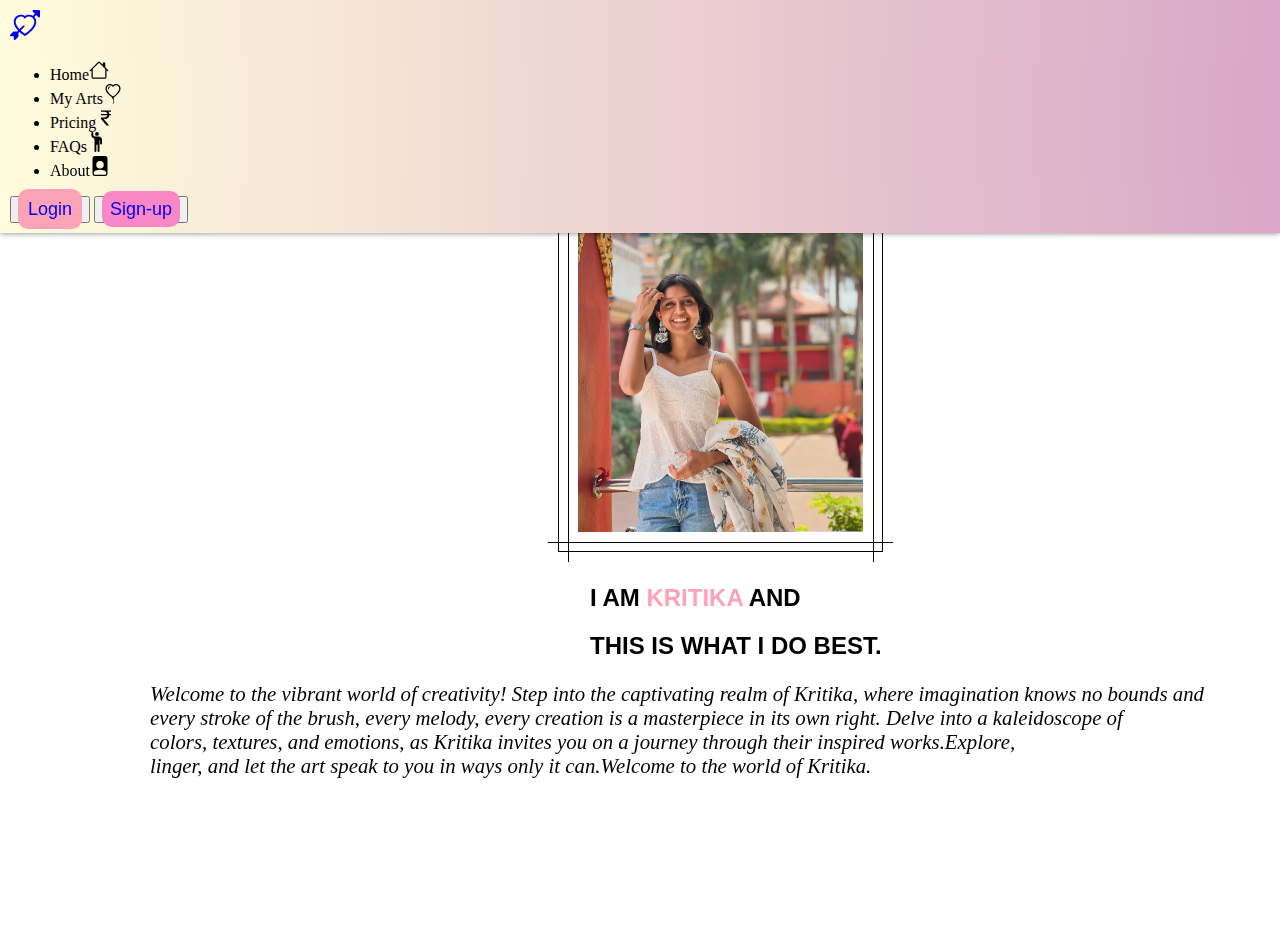
<file: index.html>
<!DOCTYPE html>
<html lang="en">
    <head>
        <meta charset="utf-8">
        <meta name="viewport" content="width=device-width, initial-scale=1">
        <title>Kritika</title>
        <link href="https://cdn.jsdelivr.net/npm/bootstrap@5.3.1/dist/css/bootstrap.min.css" rel="stylesheet" integrity="sha384-4bw+/aepP/YC94hEpVNVgiZdgIC5+VKNBQNGCHeKRQN+PtmoHDEXuppvnDJzQIu9" crossorigin="anonymous">
        <link rel="stylesheet" href="style.css">
    </head>
    <body>

        <header class="d-flex flex-wrap align-items-center justify-content-center justify-content-md-between py-3 mb-4 border-bottom">
            <div class="col-md-3 mb-2 mb-md-0">
                <a href="https://www.instagram.com/kritika_kika?igsh=OHUxZjAza2o1anF1" class="d-inline-flex link-body-emphasis text-decoration-none">
                    <svg xmlns="http://www.w3.org/2000/svg" width="30" height="30" fill="currentColor" class="bi bi-arrow-through-heart" viewBox="0 0 16 16">
                        <path fill-rule="evenodd" d="M2.854 15.854A.5.5 0 0 1 2 15.5V14H.5a.5.5 0 0 1-.354-.854l1.5-1.5A.5.5 0 0 1 2 11.5h1.793l.53-.53c-.771-.802-1.328-1.58-1.704-2.32-.798-1.575-.775-2.996-.213-4.092C3.426 2.565 6.18 1.809 8 3.233c1.25-.98 2.944-.928 4.212-.152L13.292 2 12.147.854A.5.5 0 0 1 12.5 0h3a.5.5 0 0 1 .5.5v3a.5.5 0 0 1-.854.354L14 2.707l-1.006 1.006c.236.248.44.531.6.845.562 1.096.585 2.517-.213 4.092-.793 1.563-2.395 3.288-5.105 5.08L8 13.912l-.276-.182a22 22 0 0 1-2.685-2.062l-.539.54V14a.5.5 0 0 1-.146.354zm2.893-4.894A20.4 20.4 0 0 0 8 12.71c2.456-1.666 3.827-3.207 4.489-4.512.679-1.34.607-2.42.215-3.185-.817-1.595-3.087-2.054-4.346-.761L8 4.62l-.358-.368c-1.259-1.293-3.53-.834-4.346.761-.392.766-.464 1.845.215 3.185.323.636.815 1.33 1.519 2.065l1.866-1.867a.5.5 0 1 1 .708.708z"/>
                    </svg>
                </a>
            </div>
            <nav>
            <ul class="nav navbar navbar-custom col-12 col-md-auto mb-2 justify-content-center mb-md-0">
                <li class="link active">
                    <a href="#" class="navbar-brand nav-link px-2 link-secondary">
                        Home<svg xmlns="http://www.w3.org/2000/svg" width="20" height="20" fill="currentColor" class="bi bi-house" viewBox="0 0 16 16">
                            <path d="M8.707 1.5a1 1 0 0 0-1.414 0L.646 8.146a.5.5 0 0 0 .708.708L2 8.207V13.5A1.5 1.5 0 0 0 3.5 15h9a1.5 1.5 0 0 0 1.5-1.5V8.207l.646.647a.5.5 0 0 0 .708-.708L13 5.793V2.5a.5.5 0 0 0-.5-.5h-1a.5.5 0 0 0-.5.5v1.293zM13 7.207V13.5a.5.5 0 0 1-.5.5h-9a.5.5 0 0 1-.5-.5V7.207l5-5z"/>
                            </svg>
                    </a>
                </li>
                <li class="link">
                    <a href="#" class="navbar-brand nav-link px-2">
                        My Arts<svg xmlns="http://www.w3.org/2000/svg" width="20" height="20" fill="currentColor" class="bi bi-balloon-heart" viewBox="0 0 16 16">
                            <path fill-rule="evenodd" d="m8 2.42-.717-.737c-1.13-1.161-3.243-.777-4.01.72-.35.685-.451 1.707.236 3.062C4.16 6.753 5.52 8.32 8 10.042c2.479-1.723 3.839-3.29 4.491-4.577.687-1.355.587-2.377.236-3.061-.767-1.498-2.88-1.882-4.01-.721zm-.49 8.5c-10.78-7.44-3-13.155.359-10.063q.068.062.132.129.065-.067.132-.129c3.36-3.092 11.137 2.624.357 10.063l.235.468a.25.25 0 1 1-.448.224l-.008-.017c.008.11.02.202.037.29.054.27.161.488.419 1.003.288.578.235 1.15.076 1.629-.157.469-.422.867-.588 1.115l-.004.007a.25.25 0 1 1-.416-.278c.168-.252.4-.6.533-1.003.133-.396.163-.824-.049-1.246l-.013-.028c-.24-.48-.38-.758-.448-1.102a3 3 0 0 1-.052-.45l-.04.08a.25.25 0 1 1-.447-.224l.235-.468ZM6.013 2.06c-.649-.18-1.483.083-1.85.798-.131.258-.245.689-.08 1.335.063.244.414.198.487-.043.21-.697.627-1.447 1.359-1.692.217-.073.304-.337.084-.398"/>
                            </svg>
                    </a>
                </li>
                <li class="link">
                    <a href="#" class="navbar-brand nav-link px-2">
                        Pricing<svg xmlns="http://www.w3.org/2000/svg" width="20" height="20" fill="currentColor" class="bi bi-currency-rupee" viewBox="0 0 16 16">
                            <path d="M4 3.06h2.726c1.22 0 2.12.575 2.325 1.724H4v1.051h5.051C8.855 7.001 8 7.558 6.788 7.558H4v1.317L8.437 14h2.11L6.095 8.884h.855c2.316-.018 3.465-1.476 3.688-3.049H12V4.784h-1.345c-.08-.778-.357-1.335-.793-1.732H12V2H4z"/>
                            </svg>
                    </a>
                </li>
                <li class="link">
                    <a href="#" class="navbar-brand nav-link px-2">
                        FAQs<svg xmlns="http://www.w3.org/2000/svg" width="20" height="20" fill="currentColor" class="bi bi-person-raised-hand" viewBox="0 0 16 16">
                            <path d="M6 6.207v9.043a.75.75 0 0 0 1.5 0V10.5a.5.5 0 0 1 1 0v4.75a.75.75 0 0 0 1.5 0v-8.5a.25.25 0 1 1 .5 0v2.5a.75.75 0 0 0 1.5 0V6.5a3 3 0 0 0-3-3H6.236a1 1 0 0 1-.447-.106l-.33-.165A.83.83 0 0 1 5 2.488V.75a.75.75 0 0 0-1.5 0v2.083c0 .715.404 1.37 1.044 1.689L5.5 5c.32.32.5.754.5 1.207"/>
                            <path d="M8 3a1.5 1.5 0 1 0 0-3 1.5 1.5 0 0 0 0 3"/>
                            </svg>
                    </a>
                </li>
                <li class="link">
                    <a href="#" class="navbar-brand nav-link px-2">
                        About<svg xmlns="http://www.w3.org/2000/svg" width="20" height="20" fill="currentColor" class="bi bi-file-person-fill" viewBox="0 0 16 16">
                            <path d="M12 0H4a2 2 0 0 0-2 2v12a2 2 0 0 0 2 2h8a2 2 0 0 0 2-2V2a2 2 0 0 0-2-2m-1 7a3 3 0 1 1-6 0 3 3 0 0 1 6 0m-3 4c2.623 0 4.146.826 5 1.755V14a1 1 0 0 1-1 1H4a1 1 0 0 1-1-1v-1.245C3.854 11.825 5.377 11 8 11"/>
                            </svg>
                    </a>
                </li>
            </ul>
          </nav>
          <div class="col-md-3 text-end">
            <button class="link btn rounded-pill px-3" type="button">
              <a href="login.html" class="text-light">Login</a>
            </button>
            <button class="link btn rounded-pill px-3" type="button">
              <a href="sign-up.html" class="text-dark">Sign-up</a>
            </button>
          </div>
        </header>
        <br><br><br><br><br>

        <section class="home-section active" >
          <div class="kritika">
            <img class="kika center" id="home" src="kika.jpg" alt="kritika doing hairflip challenge with beautiful smile">
            <div class="lala grid justify-content-center">
                <p>I AM <span class="s1">KRITIKA</span> AND</p>
                <p >THIS IS WHAT I DO BEST.</p>
            </div>
            <p class="lalala grid text-center justify-content-center ms-5 me-5" id="myArts">Welcome to the vibrant world of creativity! Step into the captivating realm of Kritika, where imagination knows no bounds and <br>every stroke of the brush, every melody, every creation is a masterpiece in its own right. Delve into a kaleidoscope of <br>colors, textures, and emotions, as Kritika invites you on a journey through their inspired works.Explore, <br> linger, and let the art speak to you in ways only it can.Welcome to the world of Kritika.</p>
          </div>
        </section>

        <section class="myArts-section">
            <main class="my-arts py-4 text-center">
              <div class="row py-sm-1">
                  <div class="col-lg-6 col-md-8 mx-auto">
                    <h1 class="fw-light">My Arts<svg xmlns="http://www.w3.org/2000/svg" width="30" height="30" fill="currentColor" class="bi bi-balloon-heart" viewBox="0 0 16 16">
                      <path fill-rule="evenodd" d="m8 2.42-.717-.737c-1.13-1.161-3.243-.777-4.01.72-.35.685-.451 1.707.236 3.062C4.16 6.753 5.52 8.32 8 10.042c2.479-1.723 3.839-3.29 4.491-4.577.687-1.355.587-2.377.236-3.061-.767-1.498-2.88-1.882-4.01-.721zm-.49 8.5c-10.78-7.44-3-13.155.359-10.063q.068.062.132.129.065-.067.132-.129c3.36-3.092 11.137 2.624.357 10.063l.235.468a.25.25 0 1 1-.448.224l-.008-.017c.008.11.02.202.037.29.054.27.161.488.419 1.003.288.578.235 1.15.076 1.629-.157.469-.422.867-.588 1.115l-.004.007a.25.25 0 1 1-.416-.278c.168-.252.4-.6.533-1.003.133-.396.163-.824-.049-1.246l-.013-.028c-.24-.48-.38-.758-.448-1.102a3 3 0 0 1-.052-.45l-.04.08a.25.25 0 1 1-.447-.224l.235-.468ZM6.013 2.06c-.649-.18-1.483.083-1.85.798-.131.258-.245.689-.08 1.335.063.244.414.198.487-.043.21-.697.627-1.447 1.359-1.692.217-.073.304-.337.084-.398"/>
                      </svg></h1>
                    <p class="lead text-muted">Embark on a visual journey through my art—a fusion of vibrant colors and intricate details, capturing emotions and stories in every stroke.</p>
                  </div>
                </div>
            </main> 
            <div class="album py-5">
              <div class="container">
          
                <div class="row row-cols-1 row-cols-sm-2 row-cols-md-3 g-3">
                  <div class="col">
                    <div class="card shadow-sm">
                      <img class="bd-placeholder-img card-img-top" src="a.jpg" width="100%" height="100%" alt="a image">
                      <div class="card-body">
                        <div class="none container">
                            <div class="none row">
                                <p class="s2 none col text-start card-text">Coasters</p>
                                <p class="s3 none col text-end card-text">Fun-Art</p>
                            </div>
                        </div>
                        <p class="s4 card-text">This coaster features a painting of Itachi's shadow beneath the moon, perched on a pole.</p>
                        <div class="d-flex justify-content-between align-items-center">
                          <div class="btn-group">
                            <a href="a.jpg" target="blank">
                                <button type="button" class="btn btn-sm btn-outline-secondary">View</button>
                            </a>
                            <a href="billing.html" target="blank">
                                <button type="button" class="btn btn-sm btn-outline-secondary">Buy</button>
                            </a>
                          </div>
                        </div>
                      </div>
                    </div>
                  </div>
                  <div class="col">
                    <div class="card shadow-sm">
                        <img class="bd-placeholder-img card-img-top" src="b.jpg" width="100%" height="100%" alt="a image">
          
                      <div class="card-body">
                        <div class="none container">
                            <div class="none row">
                                <p class="s2 none col text-start card-text">Coasters</p>
                                <p class="s3 none col text-end card-text">Fun-Art</p>
                            </div>
                        </div>
                        <p class="s4 card-text">This coaster features a painting of Itachi Uchiha  with his head adorned by the akatsuki cloud.</p>
                        <div class="d-flex justify-content-between align-items-center">
                          <div class="btn-group">
                            <a href="b.jpg" target="blank">
                                <button type="button" class="btn btn-sm btn-outline-secondary">View</button>
                            </a>
                            <a href="billing.html" target="blank">
                                <button type="button" class="btn btn-sm btn-outline-secondary">Buy</button>
                            </a>
                          </div>
                        </div>
                      </div>
                    </div>
                  </div>
                  <div class="col">
                    <div class="card shadow-sm">
                        <img class="bd-placeholder-img card-img-top" src="e.jpg" width="100%" height="100%" alt="a image">
          
                      <div class="card-body">
                        <div class="none container">
                            <div class="none row">
                                <p class="s2 none col text-start card-text">Hand Book</p>
                                <p class="s3 none col text-end card-text">Not for Sale</p>
                            </div>
                        </div>
                        <p class="s4 card-text">Behold a rendering of the iconic Lawliet (L) adorning the pages of my esteemed personal handbook.</p>
                        <div class="d-flex justify-content-between align-items-center">
                          <div class="btn-group">
                            <a href="e.jpg" target="blank">
                                <button type="button" class="btn btn-sm btn-outline-secondary">View</button>
                            </a>
                            <a href="billing.html" target="blank">
                                <button type="button" class="btn btn-sm btn-outline-secondary">Buy</button>
                            </a>
                          </div>
                        </div>
                      </div>
                    </div>
                  </div>
          
                  <div class="col">
                    <div class="card shadow-sm">
                        <img class="bd-placeholder-img card-img-top" src="d.jpg" width="100%" height="100%" alt="a image">
          
                      <div class="card-body">
                        <div class="none container">
                            <div class="none row">
                                <p class="s2 none col text-start card-text">Potrait</p>
                                <p class="s3 none col text-end card-text">Expressions</p>
                            </div>
                        </div>
                        <p class="s4 card-text">Portrait of the Asgardian Goddess of Death, Hela, has just been slayed by me.</p>
                        <div class="d-flex justify-content-between align-items-center">
                          <div class="btn-group">
                            <a href="d.jpg" target="blank">
                                <button type="button" class="btn btn-sm btn-outline-secondary">View</button>
                            </a>
                            <a href="billing.html" target="blank">
                                <button type="button" class="btn btn-sm btn-outline-secondary">Buy</button>
                            </a>
                          </div>
                        </div>
                      </div>
                    </div>
                  </div>
                  <div class="col">
                    <div class="card shadow-sm">
                        <img class="bd-placeholder-img card-img-top" src="g.jpg" width="100%" height="100%" alt="a image">
          
                      <div class="card-body">
                        <div class="none container">
                            <div class="none row">
                                <p class="s2 none col text-start card-text">Potrait</p>
                                <p class="s3 none col text-end card-text">Expressions</p>
                            </div>
                        </div>
                        <p class="s4 card-text">Ladies and Gentlemen, behold, it is none other than Arthur(fookin) Shelby, esteemed and resplendent.</p>
                        <div class="d-flex justify-content-between align-items-center">
                          <div class="btn-group">
                            <a href="g.jpg" target="blank">
                                <button type="button" class="btn btn-sm btn-outline-secondary">View</button>
                            </a>
                            <a href="billing.html" target="blank">
                                <button type="button" class="btn btn-sm btn-outline-secondary">Buy</button>
                            </a>
                          </div>
                        </div>
                      </div>
                    </div>
                  </div>
                  <div class="col">
                    <div class="card shadow-sm">
                        <img class="bd-placeholder-img card-img-top" src="f.jpg" width="100%" height="100%" alt="a image">
          
                      <div class="card-body">
                        <div class="none container">
                            <div class="none row">
                                <p class="s2 none col text-start card-text">Potrait</p>
                                <p class="s3 none col text-end card-text">Expressions</p>
                            </div>
                        </div>
                        <p class="s4 card-text">My van *gets stolen*<br>Me:Where did my -----<br>(He is Van Gogh)</p>
                        <div class="d-flex justify-content-between align-items-center">
                          <div class="btn-group">
                            <a href="f.jpg" target="blank">
                                <button type="button" class="btn btn-sm btn-outline-secondary">View</button>
                            </a>
                            <a href="billing.html" target="blank">
                                <button type="button" class="btn btn-sm btn-outline-secondary">Buy</button>
                            </a>
                          </div>
                        </div>
                      </div>
                    </div>
                  </div>
          
                  <div class="col">
                    <div class="card shadow-sm">
                        <img class="bd-placeholder-img card-img-top" src="c.jpg" width="100%" height="100%" alt="a image">
          
                      <div class="card-body">
                        <div class="none container">
                            <div class="none row">
                                <p class="s2 none col text-start card-text">Blackwork</p>
                                <p class="s3 none col text-end card-text">Trad & Trib</p>
                            </div>
                        </div>
                        <p class="s4 card-text">GENTLEMEN...I'M GOING TO TELL YOU WHO I AM. I AM PABLO EMILIO ESCOBAR GAVIRIA.</p>
                        <div class="d-flex justify-content-between align-items-center">
                          <div class="btn-group">
                            <a href="c.jpg" target="blank">
                                <button type="button" class="btn btn-sm btn-outline-secondary">View</button>
                            </a>
                            <a href="billing.html" target="blank">
                                <button type="button" class="btn btn-sm btn-outline-secondary">Buy</button>
                            </a>
                          </div>
                        </div>
                      </div>
                    </div>
                  </div>
                  <div class="col">
                    <div class="card shadow-sm">
                        <img class="bd-placeholder-img card-img-top" src="h.jpg" width="100%" height="100%" alt="a image">
          
                      <div class="card-body">
                        <div class="none container">
                            <div class="none row">
                                <p class="s2 none col text-start card-text">Saatchi Art</p>
                                <p class="s3 none col text-end card-text">Trad & Trib</p>
                            </div>
                        </div>
                        <p class="s4 card-text">Google Lens is unable to identify the specific one among those seven members and idk him.</p>
                        <div class="d-flex justify-content-between align-items-center">
                          <div class="btn-group">
                            <a href="h.jpg" target="blank">
                                <button type="button" class="btn btn-sm btn-outline-secondary">View</button>
                            </a>
                            <a href="billing.html" target="blank">
                                <button type="button" class="btn btn-sm btn-outline-secondary">Buy</button>
                            </a>
                          </div>
                        </div>
                      </div>
                    </div>
                  </div>
                  <div class="col">
                    <div class="card shadow-sm">
                        <img class="bd-placeholder-img card-img-top" src="i.jpg" width="100%" height="100%" alt="a image">
          
                      <div class="card-body">
                        <div class="none container">
                            <div class="none row">
                                <p class="s2 none col text-start card-text">gOnd Art</p>
                                <p class="s3 none col text-end card-text">Trad & Trib</p>
                            </div>
                        </div>
                        <p class="s4 card-text">Ah, Gond art, where doodles pass as masterpieces with its vibrant colors and intricate patterns.</p>
                        <div class="d-flex justify-content-between align-items-center">
                          <div class="btn-group">
                            <a href="i.jpg" target="blank">
                                <button type="button" class="btn btn-sm btn-outline-secondary" id="pricing">View</button>
                            </a>
                            <a href="billing.html" target="blank">
                                <button type="button" class="btn btn-sm btn-outline-secondary">Buy</button>
                            </a>
                          </div>
                        </div>
                      </div>
                    </div>
                  </div>
                </div>
              </div>
            </div>
      </section>
        <hr style="height:5px;color:white;padding: 0px;margin: 0px;">
        <section class="pricing-section">
        <div id="sandy" class="grid py-3">
              <div class="pricing-header p-3 pb-md-4 mx-auto text-center">
                <h1 class="display-4 fw-normal">Pricing<svg xmlns="http://www.w3.org/2000/svg" width="50" height="50" fill="currentColor" class="bi bi-currency-rupee" viewBox="0 0 16 16">
                    <path d="M4 3.06h2.726c1.22 0 2.12.575 2.325 1.724H4v1.051h5.051C8.855 7.001 8 7.558 6.788 7.558H4v1.317L8.437 14h2.11L6.095 8.884h.855c2.316-.018 3.465-1.476 3.688-3.049H12V4.784h-1.345c-.08-.778-.357-1.335-.793-1.732H12V2H4z"/>
                    </svg></h1>
                <p class="bahu">Quickly build an effective pricing table for your potential customers with this Bootstrap example. It's built <br>with default Bootstrap components and utilities with little customization.</p>
              </div>
          
            <main>
              <div class="bhalla row row-cols-1 row-cols-md-3 mb-3 text-center">
                <div class="col">
                  <div class="card mb-4 rounded-5 shadow-sm">
                    <div class="ch py-2">
                      <h4 class="my-0 fw-normal">Functional Artistry</h4><hr class="mb-1 p-0">
                    </div>
                    <div class="card-body">
                      <h1 class="card-title pricing-card-title">200<small class="text-muted fw-light"><svg xmlns="http://www.w3.org/2000/svg" width="40" height="40" fill="currentColor" class="bi bi-currency-rupee" viewBox="0 0 16 16">
                        <path d="M4 3.06h2.726c1.22 0 2.12.575 2.325 1.724H4v1.051h5.051C8.855 7.001 8 7.558 6.788 7.558H4v1.317L8.437 14h2.11L6.095 8.884h.855c2.316-.018 3.465-1.476 3.688-3.049H12V4.784h-1.345c-.08-.778-.357-1.335-.793-1.732H12V2H4z"/>
                        </svg></small></h1>
                      <ul class="list-unstyled mt-3 mb-4">
                        <li>4x4</li>
                        <li>No GST</li>
                        <li>Customization Available</li>
                        <li>By Kritika</li>
                      </ul>
                      <a href="billing.html" target="blank">
                        <button type="button" class="w-100 btn btn-lg btn-light">Buy</button>
                      </a>
                    </div>
                  </div>
                </div>
                <div class="col">
                  <div class="card mb-4 rounded-5 shadow-sm">
                    <div class="ch py-2">
                      <h4 class="my-0 fw-normal">Expressions</h4><hr class="mb-1 p-0">
                    </div>
                    <div class="card-body">
                        <h1 class="card-title pricing-card-title">400<small class="text-muted fw-light"><svg xmlns="http://www.w3.org/2000/svg" width="40" height="40" fill="currentColor" class="bi bi-currency-rupee" viewBox="0 0 16 16">
                            <path d="M4 3.06h2.726c1.22 0 2.12.575 2.325 1.724H4v1.051h5.051C8.855 7.001 8 7.558 6.788 7.558H4v1.317L8.437 14h2.11L6.095 8.884h.855c2.316-.018 3.465-1.476 3.688-3.049H12V4.784h-1.345c-.08-.778-.357-1.335-.793-1.732H12V2H4z"/>
                            </svg></small></h1>
                      <ul class="list-unstyled mt-3 mb-4">
                        <li>40x60</li>
                        <li>Including GST</li>
                        <li>Customization Available</li>
                        <li>By Kritika</li>
                      </ul>
                      <a href="billing.html" target="blank">
                        <button type="button" class="w-100 btn btn-lg btn-light">Buy</button>
                      </a>
                    </div>
                  </div>
                </div>
                <div class="col">
                  <div class="card mb-4 rounded-5 shadow-sm ">
                    <div class="ch py-2">
                      <h4 class="my-0 fw-normal">Traditions & Tribes</h4><hr class="mb-1 p-0">
                    </div>
                    <div class="card-body">
                      <h1 class="card-title pricing-card-title">800<small class="text-muted fw-light"><svg xmlns="http://www.w3.org/2000/svg" width="40" height="40" fill="currentColor" class="bi bi-currency-rupee" viewBox="0 0 16 16">
                        <path d="M4 3.06h2.726c1.22 0 2.12.575 2.325 1.724H4v1.051h5.051C8.855 7.001 8 7.558 6.788 7.558H4v1.317L8.437 14h2.11L6.095 8.884h.855c2.316-.018 3.465-1.476 3.688-3.049H12V4.784h-1.345c-.08-.778-.357-1.335-.793-1.732H12V2H4z"/>
                        </svg></small></h1>
                      <ul class="list-unstyled mt-3 mb-4">
                        <li>Size Depends</li>
                        <li>Including GST</li>
                        <li>Customization Available</li>
                        <li id="faq">By Kritika</li>
                      </ul>
                      <a href="billing.html" target="blank">
                        <button type="button" class="w-100 btn btn-lg btn-light">Buy</button>
                      </a>
                    </div>
                  </div>
                </div>
              </div>
            </main> 
        </div>
      </section>

        <section class="faqs-section">
            <h3 class="text-center mb-r4 text-primary fw-bold">FAQs<svg xmlns="http://www.w3.org/2000/svg" width="30" height="30" fill="currentColor" class="bi bi-person-raised-hand" viewBox="0 0 16 16">
                <path d="M6 6.207v9.043a.75.75 0 0 0 1.5 0V10.5a.5.5 0 0 1 1 0v4.75a.75.75 0 0 0 1.5 0v-8.5a.25.25 0 1 1 .5 0v2.5a.75.75 0 0 0 1.5 0V6.5a3 3 0 0 0-3-3H6.236a1 1 0 0 1-.447-.106l-.33-.165A.83.83 0 0 1 5 2.488V.75a.75.75 0 0 0-1.5 0v2.083c0 .715.404 1.37 1.044 1.689L5.5 5c.32.32.5.754.5 1.207"/>
                <path d="M8 3a1.5 1.5 0 1 0 0-3 1.5 1.5 0 0 0 0 3"/>
                </svg></h3>
            <p class="text-center mb-3">
                Find the answers for the most frequently asked questions below
            </p>
            <div class="col container">
                <div class="row justify-content-md-center">
                    <div class="loveu col-md-6 col-lg-4 mb-4 ms-5 me-5 bg-primary-subtle">
                        <h6 class="mb-3 text-primary"><i class="far fa-paper-plane text-primary pe-2"></i> Are these prices for real?</h6>
                        <p>
                            <strong>
                                <u>Oh, absolutely not!</u>
                            </strong>We just threw in random numbers to confuse you. Of course, they're real! We're running a discount though, instead of 200, it's just 199. What a steal, right?
                        </p>
                    </div>
                    <div class="loveu col-md-6 col-lg-4 mb-4 ms-5 me-5 bg-primary-subtle">
                        <h6 class="mb-3 text-primary"><i class="fas fa-pen-alt text-primary pe-2"></i>Do you offer any discounts?</h6>
                        <p>
                            <strong>   
                                <u>Oh sure,</u>
                            </strong> we've got a special discount for people who can recite Shakespeare backwards while hopping on one foot. Just kidding! We believe in the value of art, so no discounts, unless you're best friends with the Mona Lisa.
                        </p>
                    </div>
                </div>
                <div class="container m-0 p-0 text-center">
                    <div class="row">
                      <div class="loveu col bg-primary-subtle">
                        <h6 class="mb-3 text-primary"><i class="fas fa-user text-primary pe-2"></i>Can I get it cheaper elsewhere?</h6>
                        <p> Absolutely, just head down to your local discount superstore and see if they've got any Picassos on aisle 5. But hey, good luck finding art with soul and meaning next to the frozen peas.</p>
                      </div>
                      <div class="col">
                        <svg xmlns="http://www.w3.org/2000/svg" width="200" height="200" fill="currentColor" class="bi bi-patch-question" viewBox="0 0 16 16">
                            <path d="M8.05 9.6c.336 0 .504-.24.554-.627.04-.534.198-.815.847-1.26.673-.475 1.049-1.09 1.049-1.986 0-1.325-.92-2.227-2.262-2.227-1.02 0-1.792.492-2.1 1.29A1.7 1.7 0 0 0 6 5.48c0 .393.203.64.545.64.272 0 .455-.147.564-.51.158-.592.525-.915 1.074-.915.61 0 1.03.446 1.03 1.084 0 .563-.208.885-.822 1.325-.619.433-.926.914-.926 1.64v.111c0 .428.208.745.585.745"/>
                            <path d="m10.273 2.513-.921-.944.715-.698.622.637.89-.011a2.89 2.89 0 0 1 2.924 2.924l-.01.89.636.622a2.89 2.89 0 0 1 0 4.134l-.637.622.011.89a2.89 2.89 0 0 1-2.924 2.924l-.89-.01-.622.636a2.89 2.89 0 0 1-4.134 0l-.622-.637-.89.011a2.89 2.89 0 0 1-2.924-2.924l.01-.89-.636-.622a2.89 2.89 0 0 1 0-4.134l.637-.622-.011-.89a2.89 2.89 0 0 1 2.924-2.924l.89.01.622-.636a2.89 2.89 0 0 1 4.134 0l-.715.698a1.89 1.89 0 0 0-2.704 0l-.92.944-1.32-.016a1.89 1.89 0 0 0-1.911 1.912l.016 1.318-.944.921a1.89 1.89 0 0 0 0 2.704l.944.92-.016 1.32a1.89 1.89 0 0 0 1.912 1.911l1.318-.016.921.944a1.89 1.89 0 0 0 2.704 0l.92-.944 1.32.016a1.89 1.89 0 0 0 1.911-1.912l-.016-1.318.944-.921a1.89 1.89 0 0 0 0-2.704l-.944-.92.016-1.32a1.89 1.89 0 0 0-1.912-1.911z"/>
                            <path d="M7.001 11a1 1 0 1 1 2 0 1 1 0 0 1-2 0"/>
                          </svg>
                      </div>
                      <div class="loveu col bg-primary-subtle">
                        <h6 class="mb-3 text-primary"><i class="fas fa-rocket text-primary pe-2"></i> Is shipping free?</h6>
                        <p>Oh, of course! We have a fleet of magical unicorns that deliver your art for free, right to your doorstep. Just kidding! Shipping is like the seasoning on a fine dish - it's extra, but oh so worth it when you taste it.</p>
                      </div>
                    </div>
                  </div>
            </div>
        </section>
        <section class="about-section">
          <div class="container container7">
            <div class="about">
              <div class="text">
                  <button class="tegr btn btn-secondary">About<svg xmlns="http://www.w3.org/2000/svg" width="25" height="25" fill="currentColor" class="bi bi-file-person-fill" viewBox="0 0 16 16">
                      <path d="M12 0H4a2 2 0 0 0-2 2v12a2 2 0 0 0 2 2h8a2 2 0 0 0 2-2V2a2 2 0 0 0-2-2m-1 7a3 3 0 1 1-6 0 3 3 0 0 1 6 0m-3 4c2.623 0 4.146.826 5 1.755V14a1 1 0 0 1-1 1H4a1 1 0 0 1-1-1v-1.245C3.854 11.825 5.377 11 8 11"/>
                      </svg></button>
                  <p class="lap">I'm Kritika, a proud alumna of Presidency University, now thriving as a software engineer. Despite my technical career, my true passion lies in the world of art and painting, where I find endless inspiration and joy. I hope you enjoyed exploring my art website!</p>
                  <div class="image-grid upper-grid">
                      <div class="image-container" style="animation: slideInLeft 1s forwards;">
                          <img src="j.jpg" alt="Image 1">
                      </div>
                      <div class="image-container" style="animation: slideInLeft 1s forwards 0.5s;">
                          <img src="k.jpg" alt="Image 2">
                      </div>
                      <div class="image-container" style="animation: slideInLeft 1s forwards 1s;">
                          <img src="l.jpg" alt="Image 3">
                      </div>
                  </div>
                  <div class="image-grid lower-grid">
                      <div class="image-container" style="animation: slideInRight 1s forwards;">
                          <img src="m.jpg" alt="Image 4">
                      </div>
                      <div class="image-container" style="animation: slideInRight 1s forwards 0.5s;">
                          <img src="n.jpg" alt="Image 5">
                      </div>
                      <div class="image-container" style="animation: slideInRight 1s forwards 1s;">
                          <img src="o.jpg" alt="Image 6">
                      </div>
                  </div>
              </div>
              <div class="lily">
                  <img src="lala.jpg" width="400px" height="500px" alt="kika">
              </div>
            </div>
        </div>
      <footer id="about">
          <div class="container">
              <footer class="d-flex flex-wrap justify-content-between align-items-center py-3 my-4 border-top">
                <div class="col-md-4 d-flex align-items-center">
                  <a href="https://www.instagram.com/kritika_kika/?igsh=OHUxZjAza2o1anF1" target="blank" class="mb-3 me-2 mb-md-0 text-body-secondary text-decoration-none lh-1">
                      <svg xmlns="http://www.w3.org/2000/svg" width="25" height="25" fill="currentColor" class="bi bi-balloon-heart" viewBox="0 0 16 16">
                          <path fill-rule="evenodd" d="m8 2.42-.717-.737c-1.13-1.161-3.243-.777-4.01.72-.35.685-.451 1.707.236 3.062C4.16 6.753 5.52 8.32 8 10.042c2.479-1.723 3.839-3.29 4.491-4.577.687-1.355.587-2.377.236-3.061-.767-1.498-2.88-1.882-4.01-.721zm-.49 8.5c-10.78-7.44-3-13.155.359-10.063q.068.062.132.129.065-.067.132-.129c3.36-3.092 11.137 2.624.357 10.063l.235.468a.25.25 0 1 1-.448.224l-.008-.017c.008.11.02.202.037.29.054.27.161.488.419 1.003.288.578.235 1.15.076 1.629-.157.469-.422.867-.588 1.115l-.004.007a.25.25 0 1 1-.416-.278c.168-.252.4-.6.533-1.003.133-.396.163-.824-.049-1.246l-.013-.028c-.24-.48-.38-.758-.448-1.102a3 3 0 0 1-.052-.45l-.04.08a.25.25 0 1 1-.447-.224l.235-.468ZM6.013 2.06c-.649-.18-1.483.083-1.85.798-.131.258-.245.689-.08 1.335.063.244.414.198.487-.043.21-.697.627-1.447 1.359-1.692.217-.073.304-.337.084-.398"/>
                      </svg>
                  </a>
                  <span class="mb-3 mb-md-0 text-body-secondary">© 2024 kritika_kika</span>
                </div>
            
                <ul class="nav col-md-4 justify-content-end list-unstyled d-flex">
                  <li class="ms-3">
                      <a class="text-body-secondary" href="https://www.instagram.com/kritika_kika/?igsh=OHUxZjAza2o1anF1" target="blank">
                          <svg xmlns="http://www.w3.org/2000/svg" width="25" height="25" fill="currentColor" class="bi bi-instagram" viewBox="0 0 16 16">
                              <path d="M8 0C5.829 0 5.556.01 4.703.048 3.85.088 3.269.222 2.76.42a3.9 3.9 0 0 0-1.417.923A3.9 3.9 0 0 0 .42 2.76C.222 3.268.087 3.85.048 4.7.01 5.555 0 5.827 0 8.001c0 2.172.01 2.444.048 3.297.04.852.174 1.433.372 1.942.205.526.478.972.923 1.417.444.445.89.719 1.416.923.51.198 1.09.333 1.942.372C5.555 15.99 5.827 16 8 16s2.444-.01 3.298-.048c.851-.04 1.434-.174 1.943-.372a3.9 3.9 0 0 0 1.416-.923c.445-.445.718-.891.923-1.417.197-.509.332-1.09.372-1.942C15.99 10.445 16 10.173 16 8s-.01-2.445-.048-3.299c-.04-.851-.175-1.433-.372-1.941a3.9 3.9 0 0 0-.923-1.417A3.9 3.9 0 0 0 13.24.42c-.51-.198-1.092-.333-1.943-.372C10.443.01 10.172 0 7.998 0zm-.717 1.442h.718c2.136 0 2.389.007 3.232.046.78.035 1.204.166 1.486.275.373.145.64.319.92.599s.453.546.598.92c.11.281.24.705.275 1.485.039.843.047 1.096.047 3.231s-.008 2.389-.047 3.232c-.035.78-.166 1.203-.275 1.485a2.5 2.5 0 0 1-.599.919c-.28.28-.546.453-.92.598-.28.11-.704.24-1.485.276-.843.038-1.096.047-3.232.047s-2.39-.009-3.233-.047c-.78-.036-1.203-.166-1.485-.276a2.5 2.5 0 0 1-.92-.598 2.5 2.5 0 0 1-.6-.92c-.109-.281-.24-.705-.275-1.485-.038-.843-.046-1.096-.046-3.233s.008-2.388.046-3.231c.036-.78.166-1.204.276-1.486.145-.373.319-.64.599-.92s.546-.453.92-.598c.282-.11.705-.24 1.485-.276.738-.034 1.024-.044 2.515-.045zm4.988 1.328a.96.96 0 1 0 0 1.92.96.96 0 0 0 0-1.92m-4.27 1.122a4.109 4.109 0 1 0 0 8.217 4.109 4.109 0 0 0 0-8.217m0 1.441a2.667 2.667 0 1 1 0 5.334 2.667 2.667 0 0 1 0-5.334"/>
                          </svg>
                      </a>
                  </li>
                  <li class="ms-3">
                      <a class="text-body-secondary" href="https://www.facebook.com/kritika.kika?mibextid=ZbWKwL" target="blank">
                          <svg xmlns="http://www.w3.org/2000/svg" width="25" height="25" fill="currentColor" class="bi bi-facebook" viewBox="0 0 16 16">
                              <path d="M16 8.049c0-4.446-3.582-8.05-8-8.05C3.58 0-.002 3.603-.002 8.05c0 4.017 2.926 7.347 6.75 7.951v-5.625h-2.03V8.05H6.75V6.275c0-2.017 1.195-3.131 3.022-3.131.876 0 1.791.157 1.791.157v1.98h-1.009c-.993 0-1.303.621-1.303 1.258v1.51h2.218l-.354 2.326H9.25V16c3.824-.604 6.75-3.934 6.75-7.951"/>
                          </svg>
                      </a>
                  </li>
                  <li class="ms-3">
                      <a class="text-body-secondary" href="twit.html" target="blank">
                          <svg xmlns="http://www.w3.org/2000/svg" width="25" height="25" fill="currentColor" class="bi bi-twitter-x" viewBox="0 0 16 16">
                              <path d="M12.6.75h2.454l-5.36 6.142L16 15.25h-4.937l-3.867-5.07-4.425 5.07H.316l5.733-6.57L0 .75h5.063l3.495 4.633L12.601.75Zm-.86 13.028h1.36L4.323 2.145H2.865z"/>
                          </svg>
                      </a>
                  </li>
                </ul>
                </footer>
            </div> 
      </footer>
    </section>
        <script src="https://cdn.jsdelivr.net/npm/bootstrap@5.3.3/dist/js/bootstrap.bundle.min.js" integrity="sha384-YvpcrYf0tY3lHB60NNkmXc5s9fDVZLESaAA55NDzOxhy9GkcIdslK1eN7N6jIeHz" crossorigin="anonymous"></script>
        <script src="kika.js"></script>
    </body>
</html>
</file>
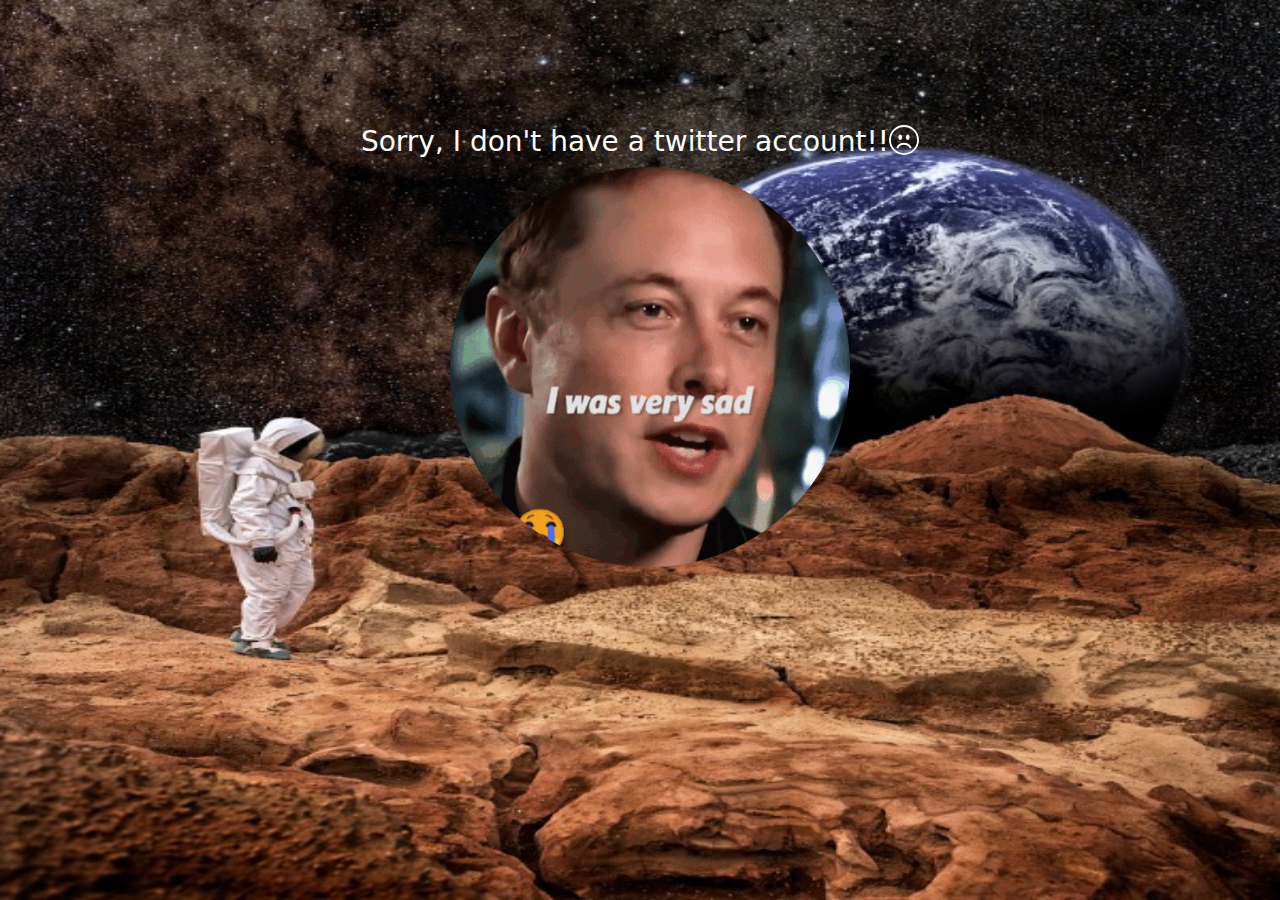
<file: twit.html>
<!DOCTYPE html>
<html>
    <head>
        <title>Twitter  </title>
        <meta name="viewport" content="width=device-width, initial-scale=1.0">
        <meta charset="UTF-8">
        <link href="https://cdn.jsdelivr.net/npm/bootstrap@5.3.3/dist/css/bootstrap.min.css" rel="stylesheet" integrity="sha384-QWTKZyjpPEjISv5WaRU9OFeRpok6YctnYmDr5pNlyT2bRjXh0JMhjY6hW+ALEwIH" crossorigin="anonymous">
        <style>
            body{
                background-image: url('mars.jpg');
                background-repeat: no-repeat;
                background-size: cover;
                background-attachment: fixed;
                background-size: 100% 100%;
            }
            h3{
                margin-top: 125px;
                color:white;
            }
            img{
                height:400px;
                width:400px;
                margin-left: 450px;
                border-radius: 50%;
            }
        </style>
    </head>
    <body>
        <h3 class="d-flex justify-content-center">Sorry, I don't have a twitter account!!<svg xmlns="http://www.w3.org/2000/svg" width="30" height="30" fill="currentColor" class="bi bi-emoji-frown" viewBox="0 0 16 16">
            <path d="M8 15A7 7 0 1 1 8 1a7 7 0 0 1 0 14m0 1A8 8 0 1 0 8 0a8 8 0 0 0 0 16"/>
            <path d="M4.285 12.433a.5.5 0 0 0 .683-.183A3.5 3.5 0 0 1 8 10.5c1.295 0 2.426.703 3.032 1.75a.5.5 0 0 0 .866-.5A4.5 4.5 0 0 0 8 9.5a4.5 4.5 0 0 0-3.898 2.25.5.5 0 0 0 .183.683M7 6.5C7 7.328 6.552 8 6 8s-1-.672-1-1.5S5.448 5 6 5s1 .672 1 1.5m4 0c0 .828-.448 1.5-1 1.5s-1-.672-1-1.5S9.448 5 10 5s1 .672 1 1.5"/>
          </svg></h3>
        <img src="elon.gif" alt="elon is crying for what you just said">
    </body>
</html>
</file>
<file: style.css>
body{
    margin:0;
}
header{
    padding: 10px;
    background: #d9a7c7;  
    background: -webkit-linear-gradient(to right, #fffcdc, #d9a7c7);  
    background: linear-gradient(to right, #fffcdc, #d9a7c7);
    box-shadow: 0px 0px 6px 0px rgba(0, 0, 0, 0.5);
    position: fixed;
    top: 0;
    right: 0;
    left: 0;
    z-index: 1030;
}
a{
    text-decoration: none;
}
ul{
    border-radius: 10px;
}
.navbar-custom {
    background: #d9a7c7;  
    background: -webkit-linear-gradient(to right, #fffcdc, #d9a7c7);  
    background: linear-gradient(to right, #fffcdc, #d9a7c7);
}
.navbar-custom .navbar-brand,
.navbar-custom .navbar-text {
    color: black;
}
.kritika{
    border:#000 5px; 
}
.kika{
    --s: 10px; /* control the size */
    padding: calc(3*var(--s));
    --_g: #000 1px,#0000 0 calc(100% - 1px),#000 0;
    --_s:  50%/calc(100% - 2*var(--s)) calc(100% - 2*var(--s));
    background: 
        linear-gradient(      var(--_g)) var(--_s) no-repeat,
        linear-gradient(90deg,var(--_g)) var(--_s) no-repeat,
        conic-gradient(from 90deg at 1px 1px,#0000 25%,#000 0)
        calc(2*var(--s)) calc(2*var(--s))/calc(100% - 4*var(--s)) calc(100% - 4*var(--s));
    display: block;
    margin-left: auto;
    margin-right: auto;
    width:25%;
}
.lala{
    font: small-caps bold 24px/1 sans-serif;
    margin-left: 440px;
}
.s1{
    color:#FCA3B7; 
}
.s2{
    color:mediumorchid;
    font:italic small-caps bold 16px/2 cursive;
}
.s3{
    color:deeppink;
    font:italic small-caps bold 16px/2 cursive;
}
.s4{
    font-family: monospace;
}
.lalala{
    font: italic 1.3rem "Fira Sans", serif;
}
.my-arts{
    background: linear-gradient(to bottom, #dad4ec 0%, #dad4ec 1%, #f3e7e9 100%);
}
.fw-light{
    background: linear-gradient(to right, red , blue);
    -webkit-text-fill-color: transparent;
    -webkit-background-clip: text;
}
.text-light{
    background-color:#FCA3B7;
    padding:10px;
    border-radius: 10px;
    font-size: 18px;
}
.text-dark{
    background-color:#F987C5;
    padding: 8px;
    border-radius: 10px;
    font-size: 18px;
}
.album{
    background: linear-gradient(to top, #cd9cf2 0%, #f6f3ff 100%);
}
.row{
    padding:10px;
}
.loveu{
    --b: 4px; /* border thickness */
    --c: #0000 25%,#C0B4FF 0; /* define the color here */
    padding: 10px;
    background:
        conic-gradient(from 90deg  at top    var(--b) left  var(--b),var(--c)) 0    0,
        conic-gradient(from 180deg at top    var(--b) right var(--b),var(--c)) 100% 0,
        conic-gradient(from 0deg   at bottom var(--b) left  var(--b),var(--c)) 0    100%,
        conic-gradient(from -90deg at bottom var(--b) right var(--b),var(--c)) 100% 100%;
    background-size: 50px 50px; /* adjust border length here */
    background-repeat: no-repeat;
    transition: .6s;
    cursor: pointer;
}
.none{
    margin: 0px;
}
#sandy{
    background: linear-gradient(to bottom, #cd9cf2 0%, #f6f3ff 100%);
    width: 100%;
}
.bahu{
    font-family: Optima, Segoe, "Segoe UI", Candara, Calibri, Arial, sans-serif;
    color:#673147;
    font-size: 20px;
}
.display-4{
    background: linear-gradient(to right, red , blue);
    -webkit-text-fill-color: transparent;
    -webkit-background-clip: text;
}
.bhalla {
    flex-shrink: 0;
    width: 80%;
    max-width: 100%;
    padding-right: calc(var(--bs-gutter-x)* .5);
    padding-left: calc(var(--bs-gutter-x)* .5);
    margin-top: var(--bs-gutter-y);
    position: relative;
    top: 50%;
    left: 10%;
}
.card{
    background-image: linear-gradient(to top, #ebc0fd 0%, #d9ded8 100%);
}
.ch,.w-100{
    font-family: Lobster, cursive
}
.devasena{
    background-color: black;
}
.home-section,
.myArts-section,
.pricing-section,
.faqs-section,
.about-section {
    opacity: 0;
    z-index: -1;
    transition: opacity 1s;
}
.home-section.active,
.myArts-section.active,
.pricing-section.active,
.faqs-section.active,
.about-section.active{
    position:absolute;
    opacity: 1;
    z-index: 8;
}
.home-section{
    width: 100%;
    min-height: 105vh;
    padding: 0 150px;
    margin-bottom: 0px;
    display: flex;
    align-items: center;
    position: fixed;
    top: 0;
    opacity: 0;
    transition: 1s;
}
.myArts-section{
    width: 100%;
    min-height: 100vh;
    margin-top: 90px;
    position: fixed;
    top: 0;
    transition: 1s;
    opacity: 0;
}
.pricing-section{
    width: 100%;
    min-height: 80vh;
    margin-top: 90px;
    position: fixed;
    top: 0;
    transition: 1s;
    opacity: 0;
}
.faqs-section{
    width: 100%;
    min-height: 87vh;
    margin-top: 90px;
    position: fixed;
    top: 0;
    transition: 1s;
    opacity: 0;
    padding-bottom: 0px;
    border-width: 15px;
    border-style:solid;
    border-image: linear-gradient(360deg, #cd9cf2, #f6f3ff) 1;
    padding:10px;
    background: linear-gradient(178deg, rgba(201, 234, 252, 0.51) 14.9%, rgba(139, 192, 216, 0.73) 80%);
}
.about-section{
    width: 100%;
    min-height: 80vh;
    margin-top: 90px;
    position: fixed;
    top: 0;
    transition: 1s;
    opacity: 0;
}
.about {
    display: flex;
    align-items: center;
    justify-content: space-between;
    margin-bottom: 50px;
  }

  .about .text {
    width: 50%;
    padding: 20px;
  }

  .about .image {
    width: 50%;
    height: 300px;
    background-image: url('your-image-url.jpg');
    background-size: cover;
    background-position: center;
  }

  .image-grid {
    display: flex;
    justify-content: space-between;
    margin-top: 20px;
  }

  .image-container {
    width: 30%;
    border: 5px solid #ccc;
    overflow: hidden;
  }

  .image-container img {
    width: 100%;
    height: auto;
  }
  .container7{
      border:5px solid black;
      background-color: aquamarine;
      height:700px;
      width:100%;
      padding-bottom: 0px;
      background-image: url("bakka.jpg");
      background-repeat: no-repeat;
      background-size: cover;
      border-width: 15px;
      border-style:solid;
      border-image: linear-gradient(360deg, #cd9cf2, #f6f3ff) 1;
  }
  .lily{
      border: 5px solid #ccc;
      margin-top: 35px;
      margin-right: 30px;
  }
  .lap{
      font-size: 18px;
      color:	white;
      font-family: cursive;
  }
  .tegr{
    background: linear-gradient(to right, red , blue);
      -webkit-text-fill-color: transparent;
      -webkit-background-clip: text;
    font-size: 20px;
}
  .slide-in-left {
    animation: slideInLeft 1s forwards;
  }

  .slide-in-right {
    animation: slideInRight 1s forwards;
  }

  @keyframes slideInLeft {
    0% {
      transform: translateX(-100%);
      opacity: 0;
    }
    100% {
      transform: translateX(0);
      opacity: 1;
    }
  }

  @keyframes slideInRight {
    0% {
      transform: translateX(100%);
      opacity: 0;
    }
    100% {
      transform: translateX(0);
      opacity: 1;
    }
  }
  footer{
      background: #d9a7c7;  
      background: -webkit-linear-gradient(to right, #fffcdc, #d9a7c7);  
      background: linear-gradient(to right, #fffcdc, #d9a7c7);
      box-shadow: 0px 0px 6px 0px rgba(0, 0, 0, 0.5);
      width: 100%;
      height: 15%;
  }
</file>
